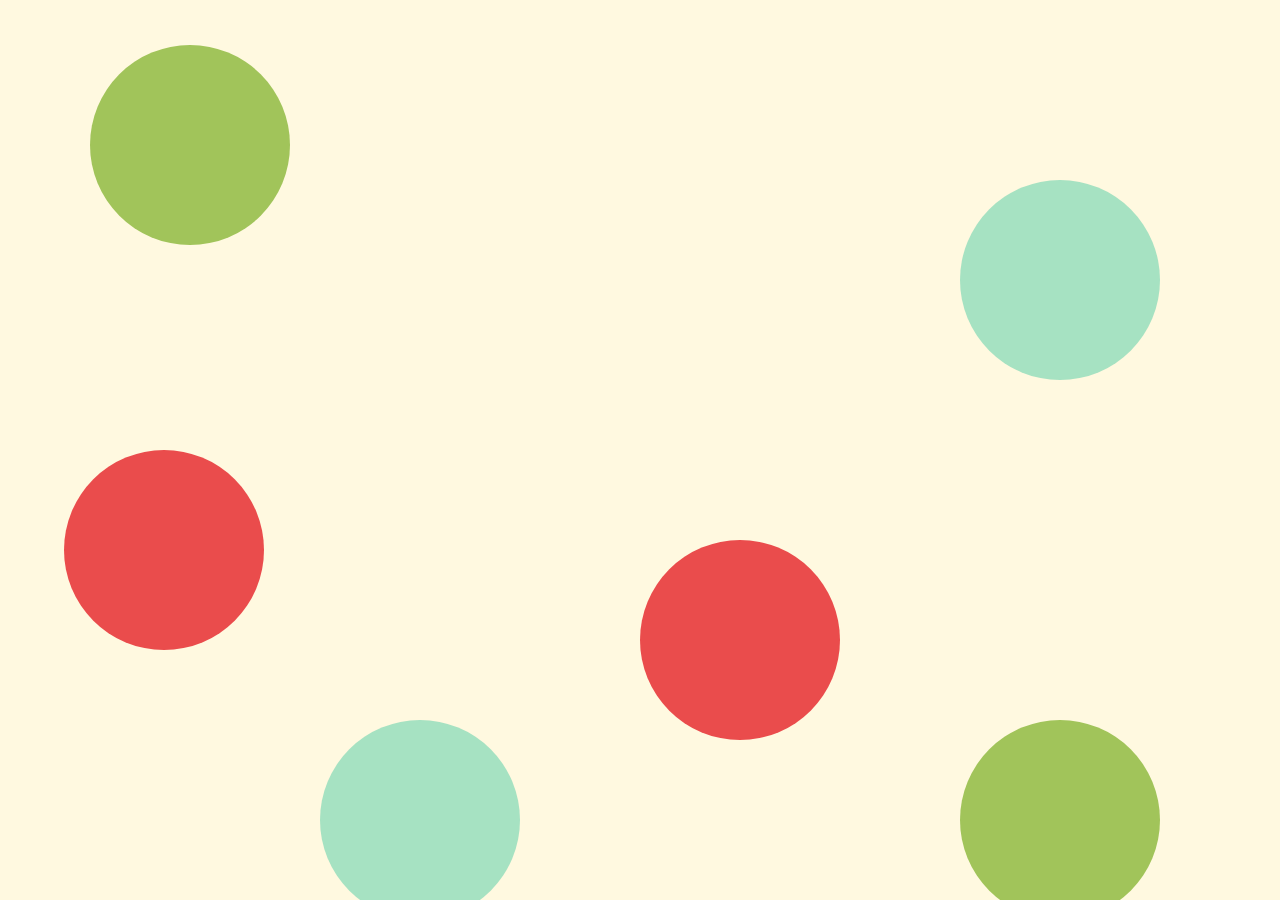
<file: index.html>
<!DOCTYPE html>
<html lang="en">
<head>
    <meta charset="UTF-8">
    <meta name="viewport" content="width=device-width, initial-scale=1.0">
    <title>Dice Dash</title>
    <!-- Stylesheet -->
    <link rel="stylesheet" href="style.css">

    <!-- Google fonts -->
    <link rel="preconnect" href="https://fonts.googleapis.com">
    <link rel="preconnect" href="https://fonts.gstatic.com" crossorigin>
    <link href="https://fonts.googleapis.com/css2?family=League+Spartan:wght@100..900&family=Montserrat:ital,wght@0,100..900;1,100..900&family=Pixelify+Sans:wght@600&family=Poppins:ital,wght@0,100;0,200;0,300;0,400;0,500;0,600;0,700;0,800;0,900;1,100;1,200;1,300;1,400;1,500;1,600;1,700;1,800;1,900&family=Press+Start+2P&display=swap" rel="stylesheet">

</head>
<body>
    <!-- The splash page -->

    <div class="splash">
        <div class="main__bg">
        <div class="circle"></div>
        <div class="circle"></div>
        <div class="circle"></div>
        <div class="circle"></div>
        <div class="circle"></div>
        <div class="circle"></div>
        <h2 class="fade-in">Dice Dash</h2>
          <img class="logo-img fade-in" src="images/logo.png" alt="game-logo">
    </div> 
    <!-- Loader  -->
    <div class="dots-loader appearIn">
      <div class="dot"></div>
      <div class="dot"></div>
      <div class="dot"></div>
      <div class="dot"></div>
      <div class="dot"></div>
  </div>  
         
    </div>

    <section class="welcome-section">
    <!-- Background for page -->
    <div class="main__bg">
        <div class="circle"></div>
        <div class="circle"></div>
        <div class="circle"></div>
        <div class="circle"></div>
        <div class="circle"></div>
        <div class="circle"></div>
    </div>

    <!-- Game rules section -->
    <div class="container gamerules">
        <!-- Heading for the welcome message -->
        <h1 id="header">Dice Dash Rules</h1>
        <!-- Container for game rules -->
        <div class="dicegame-rules">
          <p class="game-rules">
            1. Click the "Edit Names" button to change the names.
          </p>
          <p class="game-rules">
            2. Click the "Roll Dice" button to roll the dice.
          </p>
          <p class="game-rules">
            3. If both players roll the same number, it's a draw or tie.
          </p>
          <p class="game-rules">
            4. The player with the highest dice number wins.
          </p>
          <p class="game-rules">
            5. Click the "Reset" button to start the game over and reset scores.
          </p>
        </div>
    </div>

    <div class="container bottom">
        <!-- Button to play the dice game -->
        <a href="dicegame.html">
          <button id="index-btn">LET'S PLAY</button>
        </a>
    </div>
    <footer>
      <!-- Heading for the footer -->
      <h2 class="footer-h1">
        🎲 Dice Dash By Siya Tonjeni & Mbali Puso 🎲
      </h2>
  </footer>
    </section>
    
   

    <script src="script.js"></script>
</body>
</html>
</file>
<file: style.css>
body {
    background-color: #fff9e0;
    margin: 0;
    font-family: "Audiowide", sans-serif;
}

/* Background throughout the program */
.main__bg {
    position: fixed;
    top: 0;
    bottom: 0;
    left: 0;
    right: 0;
    background: transparent;
    z-index: -1;
}

.circle {
    position: absolute;
    width: 200px;
    height: 200px;
    background: rgba(78, 204, 163, 0.5);
    border-radius: 50%;
    animation: float 4s ease-in-out infinite;
    z-index: -1;
}

.circle:nth-child(1) {
    top: 5%;
    left: 7%;
    background: #a1c45a;
    animation-duration: 6s;
}

.circle:nth-child(2) {
    top: 50%;
    left: 5%;
    background: #ea4c4c;
    animation-duration: 6s;
}

.circle:nth-child(3) {
    top: 60%;
    left: 50%;
    background: #ea4c4c;
    animation-duration: 7s;
}

.circle:nth-child(4) {
    top: 80%;
    left: 75%;
    background: #a1c45a;
    animation-duration: 8s;
}

.circle:nth-child(5) {
    top: 20%;
    left: 75%;
    animation-duration: 9s;
}

.circle:nth-child(6) {
    top: 80%;
    left: 25%;
    animation-duration: 10s;
}

@keyframes float {
    0% {
        transform: translateY(0) scale(1);
    }
    50% {
        transform: translateY(-20px) scale(1.1);
    }
    100% {
        transform: translateY(0) scale(1);
    }
}

/* Background ends */

/* Splash page */
.splash{
    position: fixed;
    top: 0;
    left: 0;
    width: 100%;
    height: 100vh;
    /* background: url(images/background-img.png) repeat; */
    background: #fff9e0;
    z-index: 200;
    color: #232931;
    text-align: center;
    line-height: 40vh;
}

.splash.display-none{
    position: fixed;
    opacity: 0;
    top: 0;
    left: 0;
    width: 100%;
    height: 100vh;
    /* background: url(images/background-img.png) repeat; */
    background: #fff9e0;
    z-index: -10;
    color: #232931;
    text-align: center;
    line-height: 40vh;
}

@keyframes fadeIn{
    to{
        opacity: 1;
    }
}

.fade-in{
    opacity: 0;
    animation: fadeIn 1s ease-in forwards;
    font-family: "Press Start 2P", system-ui;
    text-shadow: 5px 0 #fff;
    font-size: 80px;
    font-weight: 600;
}

.logo-img{
    position: absolute;
    left: 32%;
    top: 30%;
    width: 450px;
    height: 450px;
    
}

/* Loader styling */
.dots-loader {
  display: flex;
  align-items: center;
  justify-content: center;
  height: 100%;
  width: 100%;
  margin-top: 20%;
  opacity: 0;
  animation: appearIn 4s ease-in forwards;
}
@keyframes appearIn{
  to{
      opacity: 1;
  }
}

.dot {
  height: 20px;
  width: 20px;
  margin-right: 10px;
  border-radius: 10px;
  background-color: #000;
  animation: pulse 1.5s infinite ease-in-out;
}

.dot:last-child {
  margin-right: 0;
}

.dot:nth-child(1) {
  animation-delay: -0.3s;
}

.dot:nth-child(2) {
  animation-delay: -0.1s;
}

.dot:nth-child(3) {
  animation-delay: 0.1s;
}

@keyframes pulse {
  0% {
    transform: scale(0.8);
    background-color: #000;
    box-shadow: 0 0 0 0 rgba(178, 212, 252, 0.7);
  }

  50% {
    transform: scale(1.2);
    background-color: #232931;
    box-shadow: 0 0 0 10px rgba(178, 212, 252, 0);
  }

  100% {
    transform: scale(0.8);
    background-color: #000;
    box-shadow: 0 0 0 0 rgba(178, 212, 252, 0.7);
  }
}

/* Splash page ends */

/* Game rules section  */
.container {
  width: 70%;
  margin: auto;
  text-align: center;
}

.gamerules {
    margin-top: 40px;
}

#header {
    font-family: "Press Start 2P", system-ui;
    font-weight: 800;
    margin: 30px;
    text-shadow: 5px 0 #fff;
    font-size: 3rem;
    color: #232931;
    text-align: center;
}

.game-rules {
    font-weight: 200;
    font-size: 1.25rem;
    padding: -15px;
    color: #ffffff;
    text-align: center;
}

.dicegame-rules {
    border-radius: 30px;
    margin-top: 20px;
    background-color: #FFDE59;
    padding-top: 30px;
    padding-bottom: 30px;
    padding-left: 20px;
    padding-right: 20px;
}

.game-rules {
    border-radius: 25px;
    margin: 10px;
    background-color: #ffffff;
    padding-top: 15px;
    padding-bottom: 15px;
    padding-left: 20px;
    padding-right: 10px;
    text-align: left;
    font-weight: 400;
    font-size: 25px;
    margin-bottom: -0.1px;
    color: #000000;
}

/* Responsive design for screen with 768px max width */
@media (max-width: 768px) {
    .dicegame-rules {
      padding: 20px;
    }
    
    .game-rules {
      font-size: 20px;
    }
  }
  
  /* For screens with a maximum width of 480px 
  @media (max-width: 480px) {
    .dicegame-rules {
      padding: 10px;
    }
    
    .game-rules {
      font-size: 18px;
    }
} */

  /* Styles for an element with the id "index-btn" */
#index-btn{
    font-size: 20px;
    background-color: #4ecca3;
    border-radius: 30px;
    border: #4ecca3 solid 4px;
    color: rgb(255, 255, 255);
    padding: 16px 25px 16px 25px;
    font-weight: bold;
    margin: 5px;
    cursor: pointer;
}
  
/* Styles for an element with the id "index-btn" on hover */
#index-btn:hover {
    font-size: 20px;
    background-color: #a7eed6;
    border-radius: 30px;
    border: #a7eed6 solid 4px;
    color:#232931;
    padding: 16px 25px 16px 25px;
    font-weight: bold;
    margin: 5px;
    cursor: pointer;
}

.footer-h1 {
    font-weight: 300;
    margin: 30px; 
    font-size: 1.3rem;
    color: #232931;
    text-align: center;
}

footer {
    margin-top: 50px;
    margin-bottom: 15px;
}

/* Game rule section ends */

/* Dice game (dicegame.html file) section */
.bottom {
    padding-top: 30px;
}

p {
    font-size: 2.5rem;
    font-weight: 400;
}

/* Styles for a dice element */
.dice {
    text-align: center;
    display: inline-block;
    margin: 10px 130px;
}
  
  /* 
  Styles for heading level 1 
  */
h1 {
    font-family: "Press Start 2P", system-ui;
    font-weight: 800;
    letter-spacing: 1px;
    margin: 30px;
    text-shadow: 5px 0 #232931;
    font-size: 3.5rem;
    color: #000;
    text-align: center;
}

.dice-img {
    width: 180px;
    height: auto;
    border-radius: 30px;
}

.dice-player-one {
    border: #4ecca3 solid 5px;
    background-color: #4ecca3;
}

.dice-player-two {
    border: #ea4c4c solid 5px;
    background-color: #ea4c4c;
}

  /* Styles for a button class */
 
 .butn {
    background: #000000;
    border-radius: 30px;
    border: #4ecca3 solid 4px;
    color: rgb(255, 255, 255);
    font-size: 25px;
    padding: 16px 25px;
    text-decoration: none;
    font-weight: bold;
}

.back-to-rules a {
  text-decoration: none;
  color: rgb(255, 255, 255);
}

.butn:hover {
    background: #4ecca3;
    padding: 16px 35px 16px 35px;
    text-decoration: none;
    border: #4ecca3 solid 4px;
}

/* Styles for an element with the id "btn-text" */
.edit-btn button {
    font-size: 20px;
    background-color: #4ecca3;
    border-radius: 30px;
    border: #000000 solid 4px;
    color: rgb(0, 0, 0);
    padding: 16px 25px 16px 25px;
    text-decoration: none;
    font-weight: bold;
    margin: 5px;
  }
  
  /* Styles for an element with the id "btn-text" on hover */
  .edit-btn button:hover {
    font-size: 20px;
    background-color: #000000;
    border-radius: 30px;
    border: #000000 solid 4px;
    color: rgb(255, 255, 255);
    padding: 16px 25px 16px 25px;
    text-decoration: none;
    font-weight: bold;
  }
  

  /* Styles for the Leaderboard Section */
#Leaderboard-Section {
    font-size: 20px;
    background-color: #4ecca3;
    border-radius: 30px;
    color: #000000;
    padding: 20px;
    margin-left: 250px;
    margin-right: 250px;
    margin-top: 35px;
  }
  
  /* Styles for the Leaderboard Heading */
  #leaderboard-h2 {
    text-align: center;
    font-weight: bold;
    font-size: 38px;
    padding-top: 15px;
    padding-bottom: 15px;
    border-radius: 30px;
    background-color: #ffffff;
  }
  
  /* Styles for the Leaderboard Paragraph */
  .leaderboard-p {
    color: #000000;
    font-size: 30px;
    text-align: center;
    font-weight: 600;
  }
  
  /* Styles for the Leaderboard Div */
  #leaderboard-div {
    border-radius: 30px;
    /* margin-top: 20px; */
    background-color: #ffffff;
    padding: 20px;
  }
  
  /* Media Queries for Responsive Design */
  
  /* For screens with a maximum width of 768px */
  @media (max-width: 768px) {
    #Leaderboard-Section {
      margin-left: 50px;
      margin-right: 50px;
    }
    
    #leaderboard-h2 {
      font-size: 28px;
    }
    
    .leaderboard-p {
      font-size: 24px;
    }
    
    #leaderboard-div {
      padding: 10px;
    }
  }
  
  /* For screens with a maximum width of 480px */
  @media (max-width: 480px) {
    #Leaderboard-Section {
      margin-left: 20px;
      margin-right: 20px;
    }
    
    #leaderboard-h2 {
      font-size: 24px;
    }
    
    .leaderboard-p {
      font-size: 20px;
    }
    
    #leaderboard-div {
      padding: 5px;
    }
  }
</file>
